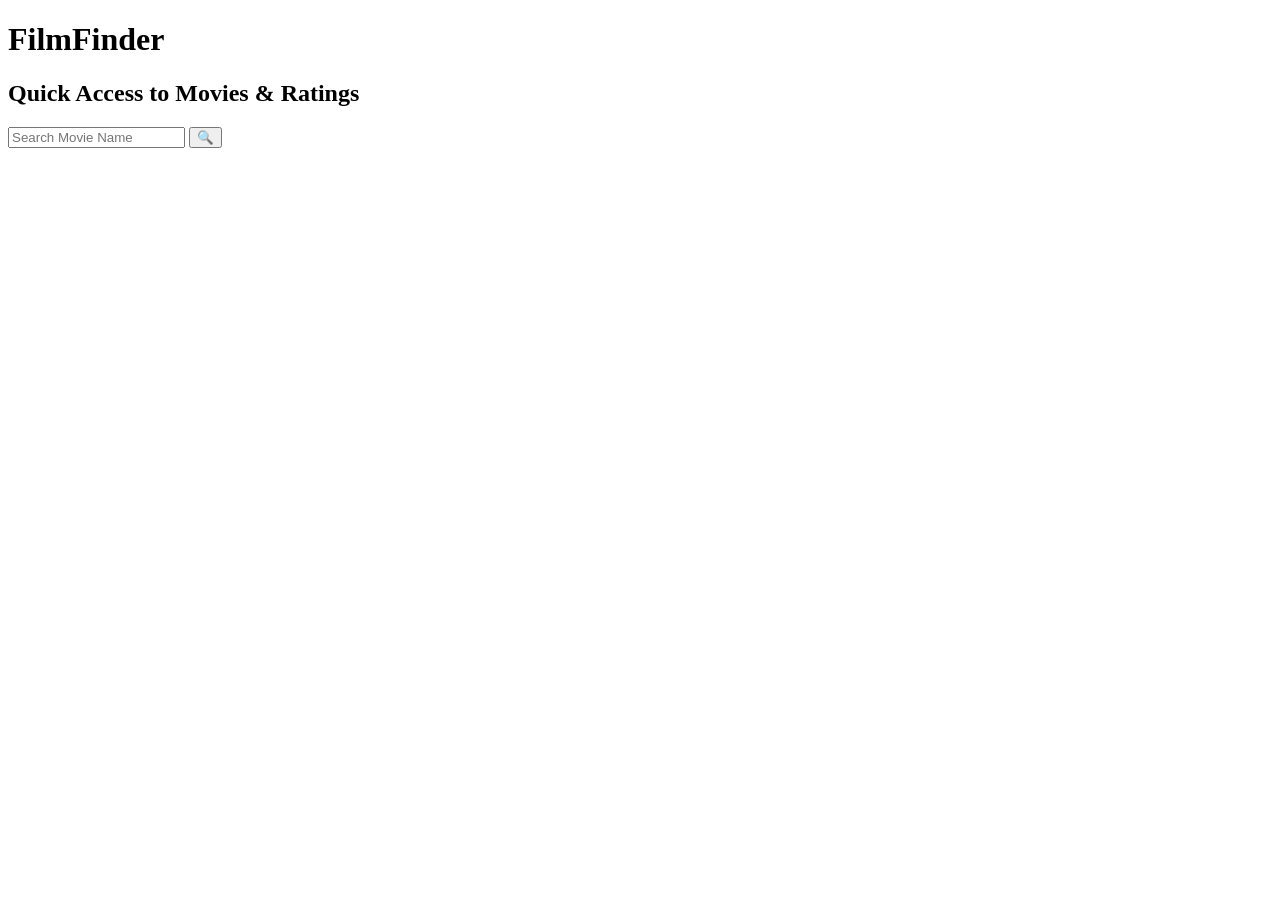
<file: Projects/Movie.html>
<!DOCTYPE html>
<html lang="en">
<head>
    <meta charset="UTF-8">
    <meta name="viewport" content="width=device-width, initial-scale=1.0">
    <title>Movie App</title>
    <link rel="icon" type="image/png" href="m.png">
</head>
<body>
    <div class="container">
        <h1>FilmFinder</h1>
        <h2>Quick Access to Movies & Ratings</h2>
        <input type="text" id="search" placeholder="Search Movie Name">
        <button id="search-button"> &#128269; </button>
        <div id="results"></div>
    </div>

    <script>

        const searchBtn = document.getElementById("search-button");
        const Results = document.getElementById("results");

        searchBtn.addEventListener("click", async () => {

            const val = document.getElementById("search").value;

            const api = "db7752cf";

            const url = `https://www.omdbapi.com/?apikey=${api}&s=${val}`;

            const res = await fetch(url);  // will send a GET request to the API url you built, fetch(url) returns a promise, so the await will wait until the response is ready 
            const data = await res.json(); // takes the raw response and extracts the json data from it, JSON ALSO returns a promise, so await will be used obviously, and now the data holds the actual data as a usable JS object

            Results.innerHTML = "";

            if(data.Response === "True"){
                data.Search.forEach(async movie => {
                    const detailRes = await fetch(`https://www.omdbapi.com/?apikey=${api}&i=${movie.imdbID}`);
                    const details = await detailRes.json();

                    const frame = document.createElement("div");
                    frame.className = "frame";
                    frame.innerHTML = `
                    <img src="${details.Poster !== "N/A" ? details.Poster : 'https://via.placeholder.com/200'}" />
                    <h3>${details.Title}</h3>
                    <p><strong>Year:</strong> ${details.Year}</p>
                    <p><strong>Genre:</strong> ${details.Genre}</p>
                    <p><strong>IMDB:</strong> ${details.imdbRating}</p>
                    <p>${details.Plot.slice(0, 100)}...</p>
                    `;

                    Results.appendChild(frame);

                });
            } else {
                Results.innerHTML = "<p> Movie Not Found. Try Again.</p>"
            }

        });

    </script>

</body>
</html>
</file>
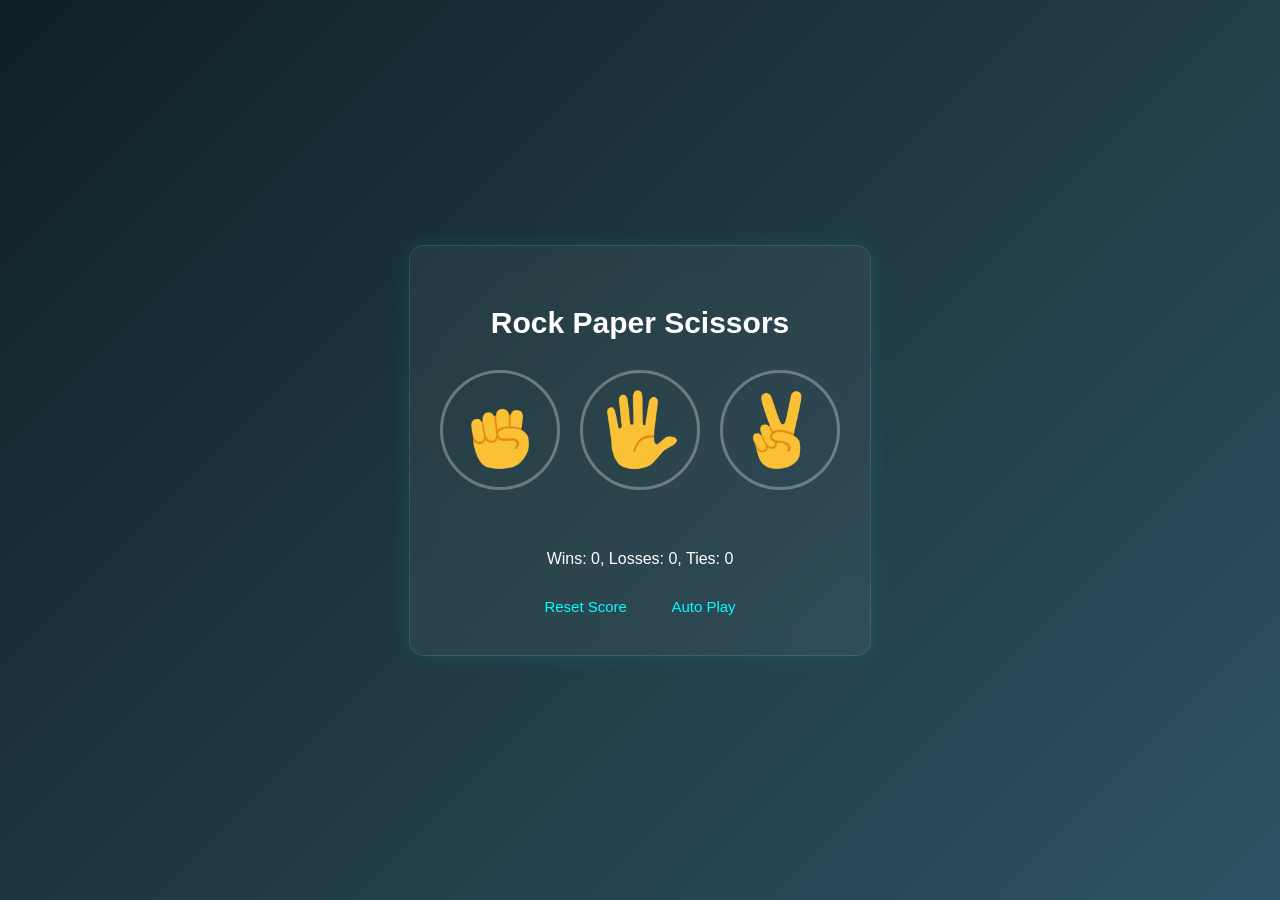
<file: Rock-Paper-Scissor/rock-paper-06.html>
<!DOCTYPE html>
<html lang="en">
<head>
    <meta charset="UTF-8">
    <meta name="viewport" content="width=device-width, initial-scale=1.0">
    <title>rock paper scissor</title>
    <link rel="stylesheet" href="rock.css">
</head>
<body>
    <div class="elements">
     <p class="title"> Rock Paper Scissors</p>
     <div class="button-row">
        <button class="move-button js-rock-button"> 
             <img src="images/rock-emoji.png" class="move-icon"> </button>
     
         <button class="move-button js-paper-button"> 
             <img src="images/paper-emoji.png" class="move-icon"> </button>
     
         <button class="move-button js-scissor-button"> 
             <img src="images/scissor-emoji.png" class="move-icon" > </button>
     </div>

    <p class="js-result result"></p>
    <p class="js-moves"></p>
    <p class="js-score score"></p>

    <button onclick="
      score.Wins = 0;
      score.Loses = 0;
      score.Ties = 0;
      localStorage.setItem('Score',JSON.stringify(score));
      updateScore();
    " class="reset-score-button">Reset Score</button>

    <button class="auto-play-button" onclick="
        autoplay();
    ">Auto Play</button>
    </div>
     <script src="rock.js">
    </script>

</body>
</html>
</file>
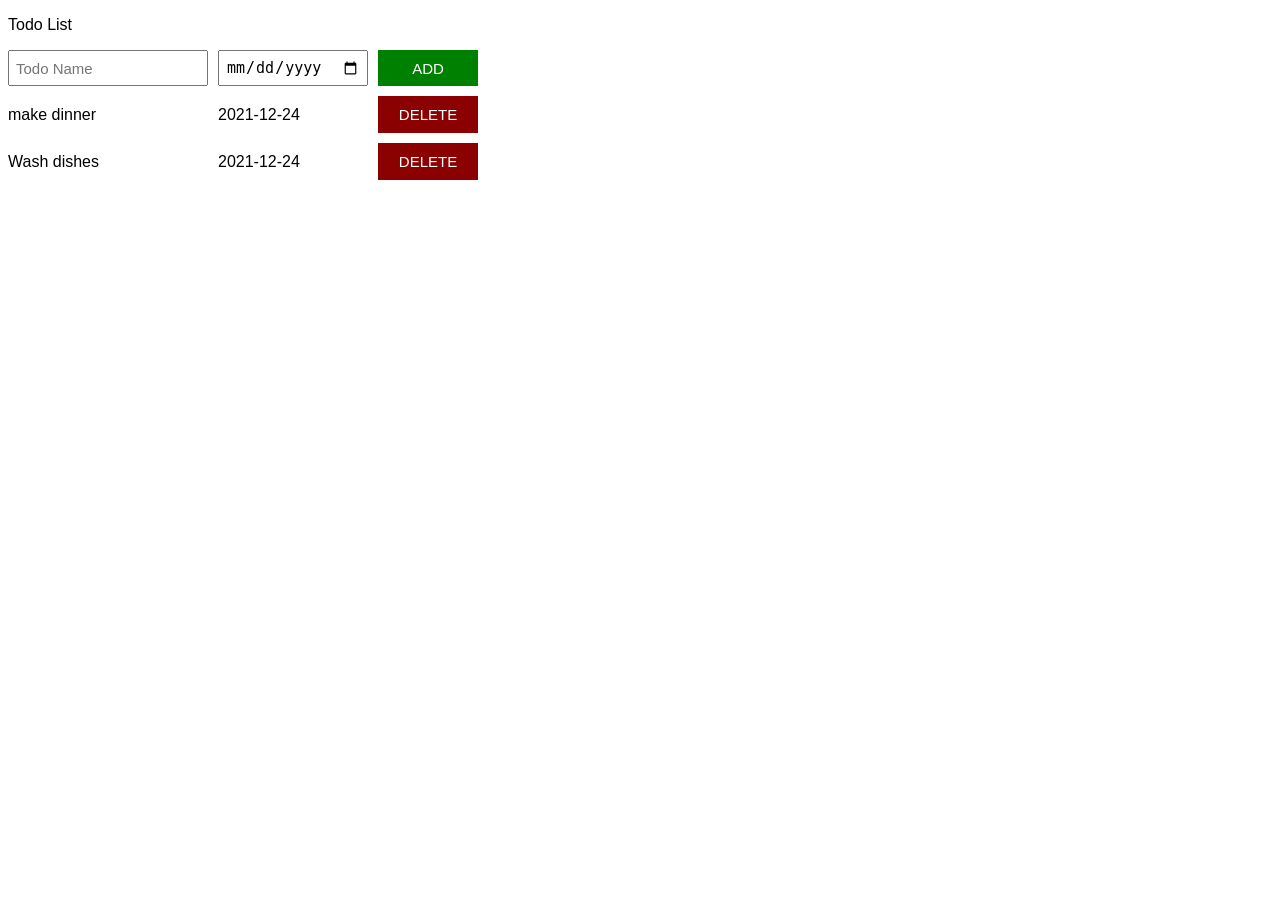
<file: to-do-list/todo-list.html>
<!DOCTYPE html>
<html lang="en">
<head>
    <meta charset="UTF-8">
    <meta name="viewport" content="width=device-width, initial-scale=1.0">
    <title>Todo List</title>
    <link rel="stylesheet" href="todo.css">
</head>
<body>
    <p>Todo List</p>
    <div class="todo-input-grid">
     <input placeholder="Todo Name" class="js-name-input name-input">
        <input type="date" class="js-duedate-input due-date-input">
        <button onclick="
            addtodo();
        " class="add-todo-button">ADD</button>
    </div>
    <div class="js-todo-list todo-grid"></div>
    <script src="todo-list.js"></script>
</body>
</html>
</file>
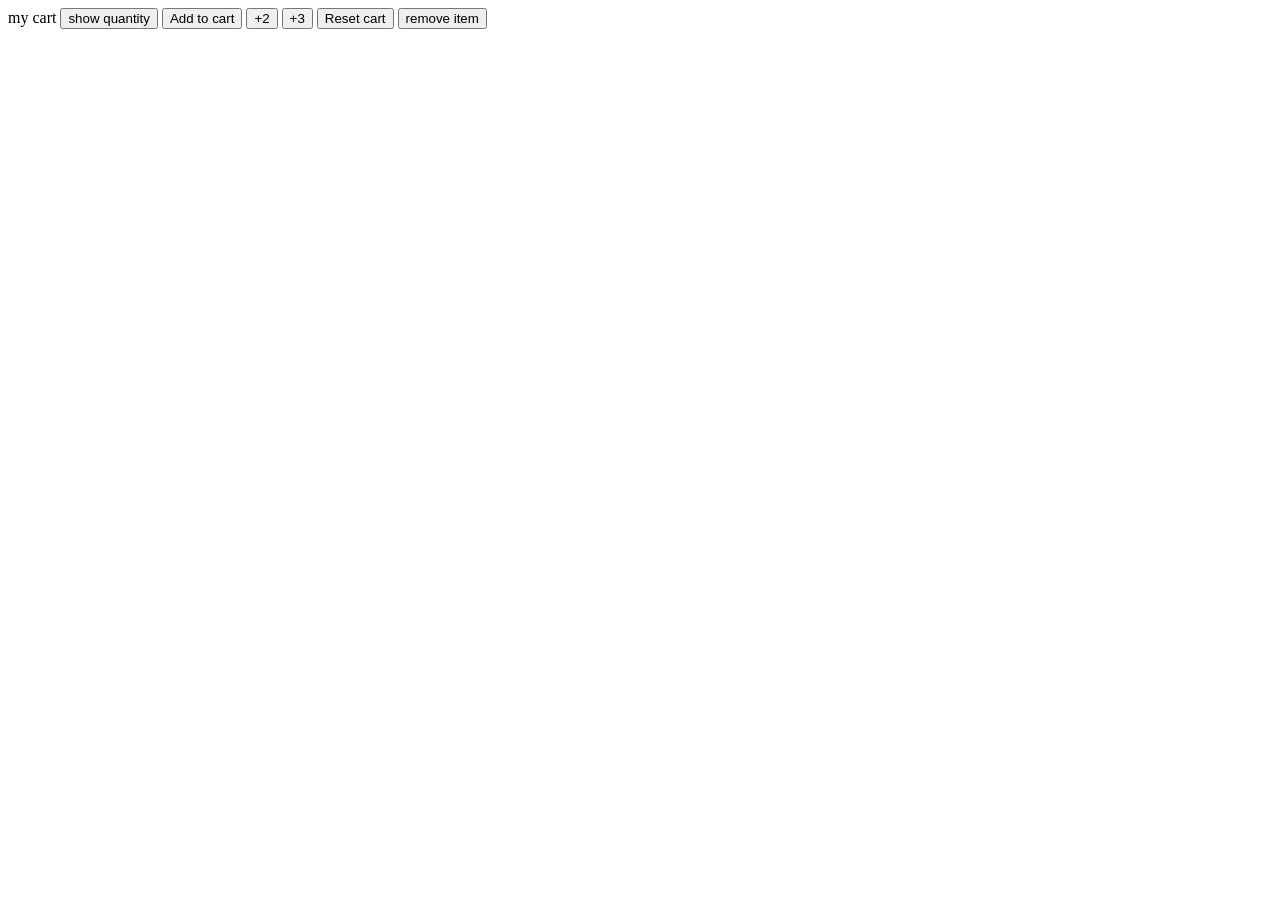
<file: html/smallpro.html/cart.html>
<!DOCTYPE html>
<html>
  <head> my cart
    <title> cart quantity </title>
      <style>
      </style>
  </head>
  <body>
    <button onclick="
      console.log(`cart quatity: ${cartq}`);
      ">show quantity</button>

    <button onclick="
      cartq = cartq + 1;
      console.log(`cart quatity now: ${cartq}`);
    ">Add to cart</button>

    <button onclick="
      cartq = cartq + 2;
      console.log(`your cart +2: ${cartq}`);
    ">+2</button>

    <button onclick="
    cartq = cartq + 3;
    console.log(`your cart +3: ${cartq}`);
  ">+3</button>

    <button onclick="
     cartq = 0;
     console.log(`cart reset: ${cartq}`);
    ">Reset cart</button>

    <button onclick="
      cartq = cartq - 1
      console.log(`1 item removed`);  ">
      remove item
    </button>

    <script>
      let cartq = 0;

    </script>
  </body>
</html>
</file>
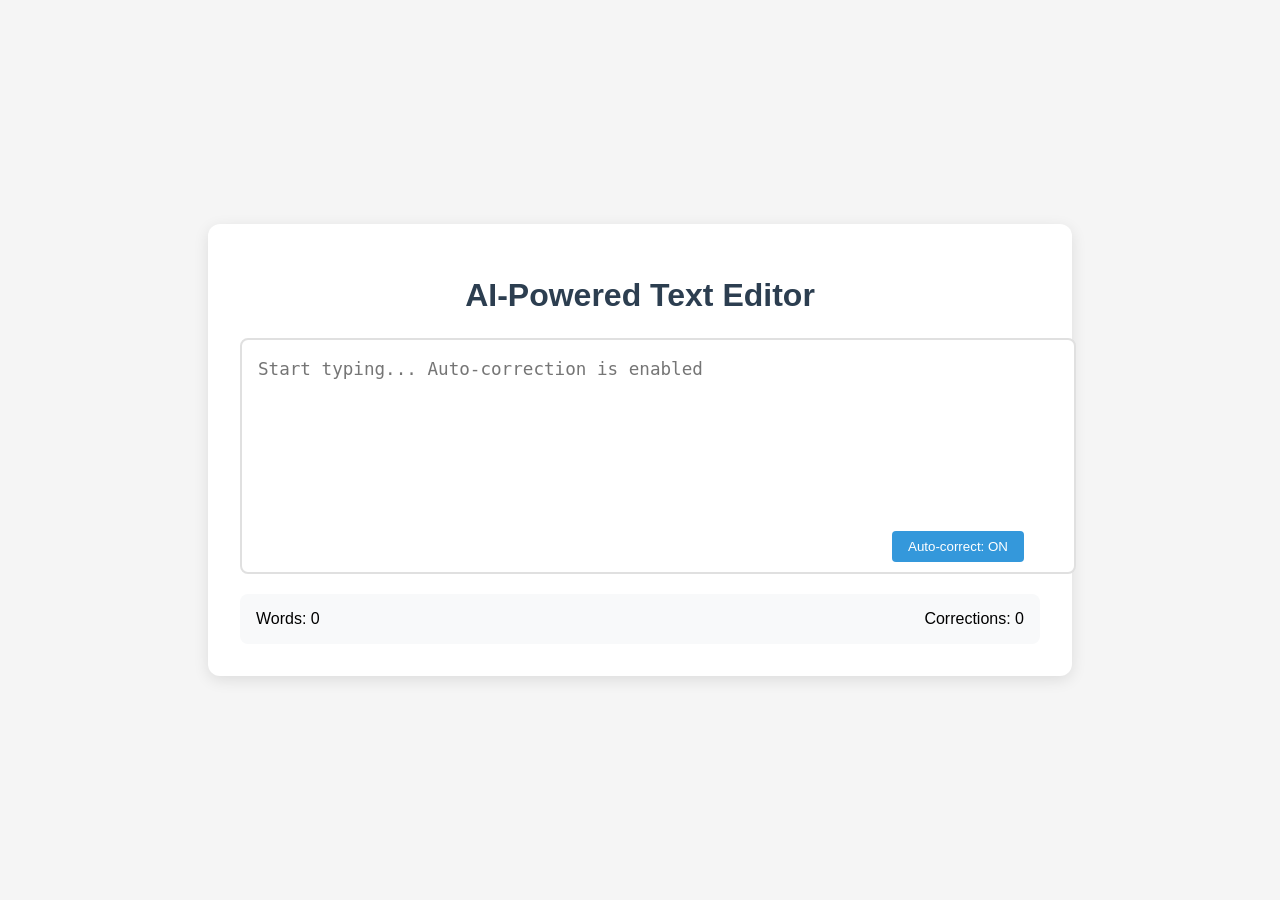
<file: html/smallpro.html/textauto.html>
<!DOCTYPE html>
<html>
<head>
    <style>
        body {
            font-family: 'Arial', sans-serif;
            display: flex;
            justify-content: center;
            align-items: center;
            min-height: 100vh;
            margin: 0;
            background-color: #f5f5f5;
        }

        .container {
            width: 90%;
            max-width: 800px;
            background: white;
            padding: 2rem;
            border-radius: 12px;
            box-shadow: 0 4px 15px rgba(0, 0, 0, 0.1);
        }

        h1 {
            color: #2c3e50;
            margin-bottom: 1.5rem;
            text-align: center;
        }

        .input-group {
            position: relative;
            margin-bottom: 1rem;
        }

        textarea {
            width: 100%;
            height: 200px;
            padding: 1rem;
            font-size: 1.1rem;
            border: 2px solid #e0e0e0;
            border-radius: 8px;
            resize: none;
            transition: all 0.3s ease;
            line-height: 1.5;
        }

        textarea:focus {
            outline: none;
            border-color: #3498db;
            box-shadow: 0 0 0 3px rgba(52, 152, 219, 0.1);
        }

        .suggestions {
            position: absolute;
            top: 100%;
            left: 0;
            right: 0;
            background: white;
            border: 1px solid #e0e0e0;
            border-radius: 8px;
            max-height: 150px;
            overflow-y: auto;
            display: none;
            z-index: 1000;
            box-shadow: 0 4px 6px rgba(0, 0, 0, 0.1);
        }

        .suggestion-item {
            padding: 0.75rem 1rem;
            cursor: pointer;
            transition: all 0.2s ease;
            display: flex;
            justify-content: space-between;
            align-items: center;
        }

        .suggestion-item:hover {
            background-color: #f8f9fa;
        }

        .confidence {
            font-size: 0.8rem;
            color: #666;
            background: #e9ecef;
            padding: 2px 6px;
            border-radius: 4px;
        }

        .stats {
            margin-top: 1rem;
            padding: 1rem;
            background: #f8f9fa;
            border-radius: 8px;
            display: flex;
            justify-content: space-between;
        }

        .correction-status {
            position: absolute;
            right: 1rem;
            top: 1rem;
            font-size: 0.9rem;
            color: #666;
        }

        .auto-correct-toggle {
            position: absolute;
            right: 1rem;
            bottom: 1rem;
            padding: 0.5rem 1rem;
            background: #3498db;
            color: white;
            border: none;
            border-radius: 4px;
            cursor: pointer;
            transition: background 0.2s ease;
        }

        .auto-correct-toggle:hover {
            background: #2980b9;
        }
    </style>
</head>
<body>
    <div class="container">
        <h1>AI-Powered Text Editor</h1>
        <div class="input-group">
            <textarea id="editor" placeholder="Start typing... Auto-correction is enabled"></textarea>
            <div id="suggestions" class="suggestions"></div>
            <div id="correction-status" class="correction-status"></div>
            <button id="auto-correct-toggle" class="auto-correct-toggle">Auto-correct: ON</button>
        </div>
        <div class="stats">
            <span>Words: <span id="wordCount">0</span></span>
            <span>Corrections: <span id="correctionCount">0</span></span>
        </div>
    </div>

    <script>
        // Enhanced dictionary with more words and common mistakes
        const dictionary = {
            // Common misspellings
            'teh': 'the',
            'recieve': 'receive',
            'occurence': 'occurrence',
            'seperate': 'separate',
            'definately': 'definitely',
            'accomodate': 'accommodate',
            'begining': 'beginning',
            'belive': 'believe',
            'freind': 'friend',
            'independant': 'independent',
            'knowlege': 'knowledge',
            'neccessary': 'necessary',
            'occasionaly': 'occasionally',
            'persistant': 'persistent',
            'publically': 'publicly',
            'questionaire': 'questionnaire',
            'relevent': 'relevant',
            'succesful': 'successful',
            'tommorrow': 'tomorrow',
            'untill': 'until',
            // Technical terms
            'javascipt': 'javascript',
            'pytohn': 'python',
            'databse': 'database',
            'frmework': 'framework',
            // Common typos
            'cant': "can't",
            'dont': "don't",
            'wouldnt': "wouldn't",
            'shouldnt': "shouldn't",
            'couldnt': "couldn't",
            'im': "I'm",
            'ive': "I've",
            'id': "I'd",
            'youre': "you're",
            'theyre': "they're",
            'wasnt': "wasn't",
            'didnt': "didn't",
            'isnt': "isn't",
            'arent': "aren't",
            'hasnt': "hasn't",
            'havent': "haven't",
            'werent': "weren't",
            'wont': "won't",
            // Common word confusion
            'their': 'there',
            'there': 'their',
            'theyre': "they're",
            'your': "you're",
            'youre': "your",
            'its': "it's",
            'whose': "who's",
            'whos': "whose",
            'affect': "effect",
            'effect': "affect",
            // Add many more word pairs here...
        };

        // Enhanced Levenshtein distance function with weight factors
        function enhancedLevenshteinDistance(a, b) {
            if (a.length === 0) return b.length;
            if (b.length === 0) return a.length;

            const matrix = [];

            for (let i = 0; i <= b.length; i++) {
                matrix[i] = [i];
            }

            for (let j = 0; j <= a.length; j++) {
                matrix[0][j] = j;
            }

            for (let i = 1; i <= b.length; i++) {
                for (let j = 1; j <= a.length; j++) {
                    const weight = a.charAt(j - 1).toLowerCase() === b.charAt(i - 1).toLowerCase() ? 0 : 1;
                    matrix[i][j] = Math.min(
                        matrix[i - 1][j - 1] + weight, // substitution
                        matrix[i][j - 1] + 1,          // insertion
                        matrix[i - 1][j] + 1           // deletion
                    );
                }
            }

            return matrix[b.length][a.length];
        }

        // Function to find similar words with confidence scores
        function findSimilarWords(word) {
            const suggestions = [];
            const maxDistance = Math.min(3, Math.floor(word.length / 2));

            for (const [dictWord, correctWord] of Object.entries(dictionary)) {
                const distance = enhancedLevenshteinDistance(word.toLowerCase(), dictWord.toLowerCase());
                const confidence = 1 - (distance / Math.max(word.length, dictWord.length));
                
                if (distance <= maxDistance || confidence > 0.7) {
                    suggestions.push({
                        word: correctWord,
                        confidence: Math.round(confidence * 100)
                    });
                }
            }

            return suggestions.sort((a, b) => b.confidence - a.confidence);
        }

        // Initialize elements
        const editor = document.getElementById('editor');
        const suggestions = document.getElementById('suggestions');
        const wordCount = document.getElementById('wordCount');
        const correctionCount = document.getElementById('correctionCount');
        const correctionStatus = document.getElementById('correction-status');
        const autoCorrectToggle = document.getElementById('auto-correct-toggle');

        let corrections = 0;
        let isAutoCorrectEnabled = true;

        // Update word count
        function updateWordCount() {
            const text = editor.value.trim();
            const count = text ? text.split(/\s+/).length : 0;
            wordCount.textContent = count;
        }

        // Function to update correction status
        function updateCorrectionStatus(message) {
            correctionStatus.textContent = message;
            setTimeout(() => {
                correctionStatus.textContent = '';
            }, 2000);
        }

        // Handle input events
        editor.addEventListener('input', (e) => {
            updateWordCount();

            const text = e.target.value;
            const words = text.split(/\s+/);
            const lastWord = words[words.length - 1];

            if (lastWord) {
                const similarWords = findSimilarWords(lastWord);
                
                if (similarWords.length > 0) {
                    if (isAutoCorrectEnabled && similarWords[0].confidence > 90) {
                        // Auto-correct the word
                        words[words.length - 1] = similarWords[0].word;
                        editor.value = words.join(' ');
                        corrections++;
                        correctionCount.textContent = corrections;
                        updateCorrectionStatus(`Corrected: ${lastWord} → ${similarWords[0].word}`);
                    } else {
                        // Show suggestions
                        suggestions.innerHTML = '';
                        similarWords.forEach(({ word, confidence }) => {
                            const div = document.createElement('div');
                            div.className = 'suggestion-item';
                            div.innerHTML = `
                                <span>${word}</span>
                                <span class="confidence">${confidence}%</span>
                            `;
                            div.addEventListener('click', () => {
                                words[words.length - 1] = word;
                                editor.value = words.join(' ');
                                suggestions.style.display = 'none';
                                corrections++;
                                correctionCount.textContent = corrections;
                                updateCorrectionStatus(`Corrected: ${lastWord} → ${word}`);
                            });
                            suggestions.appendChild(div);
                        });
                        suggestions.style.display = 'block';
                    }
                } else {
                    suggestions.style.display = 'none';
                }
            } else {
                suggestions.style.display = 'none';
            }
        });

        // Toggle auto-correct
        autoCorrectToggle.addEventListener('click', () => {
            isAutoCorrectEnabled = !isAutoCorrectEnabled;
            autoCorrectToggle.textContent = `Auto-correct: ${isAutoCorrectEnabled ? 'ON' : 'OFF'}`;
            autoCorrectToggle.style.background = isAutoCorrectEnabled ? '#3498db' : '#95a5a6';
            updateCorrectionStatus(`Auto-correct ${isAutoCorrectEnabled ? 'enabled' : 'disabled'}`);
        });

        // Close suggestions when clicking outside
        document.addEventListener('click', (e) => {
            if (!suggestions.contains(e.target) && e.target !== editor) {
                suggestions.style.display = 'none';
            }
        });
    </script>
</body>
</html>
</file>
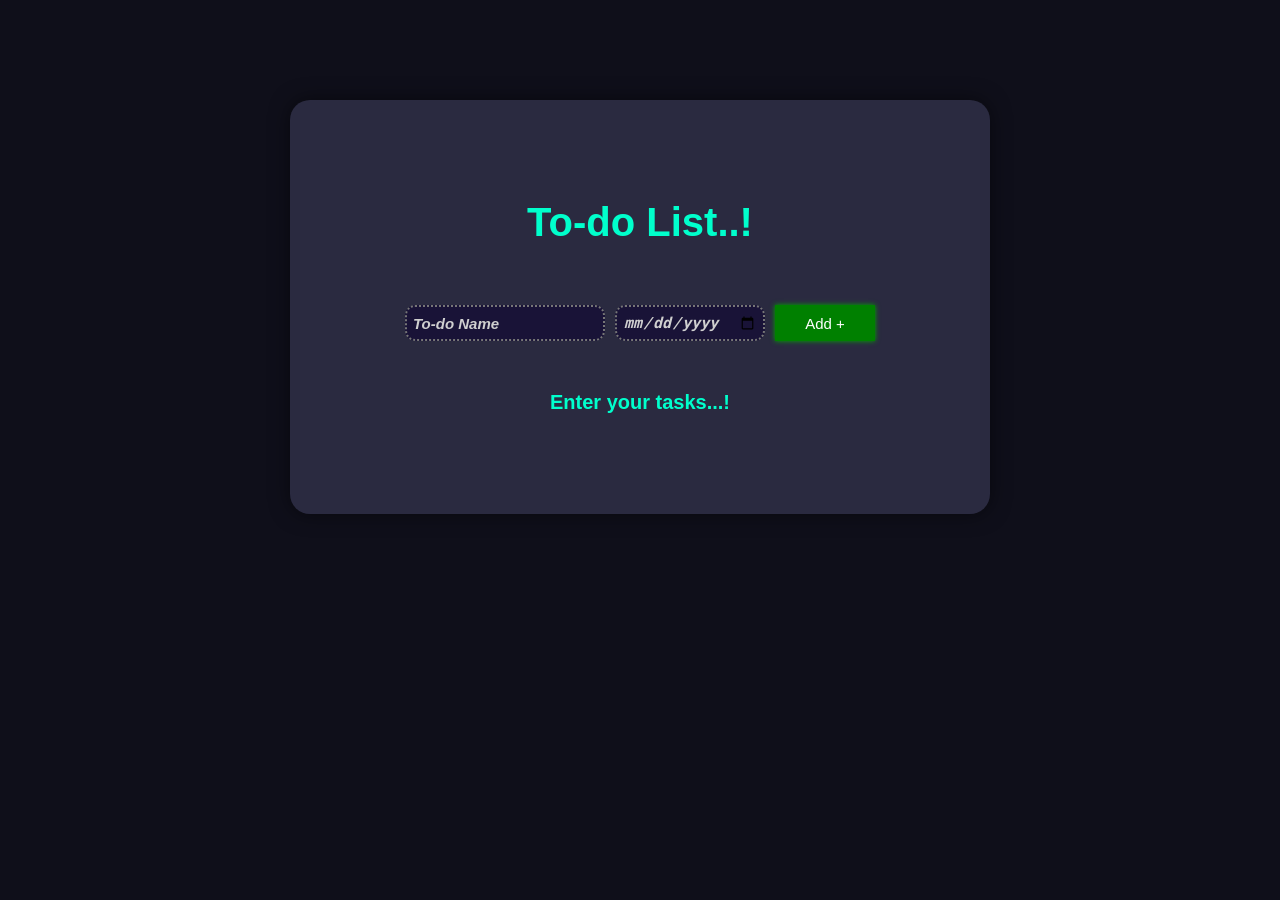
<file: to-do-list/foreach-function-method/todo-foreach.html>
<!DOCTYPE html>
<html lang="en">
<head>
    <meta charset="UTF-8">
    <meta name="viewport" content="width=device-width, initial-scale=1.0">
    <title>Todo List</title>
    <link rel="stylesheet" href="foreach.css">
</head>
<body>
    <div class="elements">
        <p class="to-do">To-do List..!</p>
        <div class="todo-input-grid">
        <input placeholder="To-do Name" class="js-name-input name-input">
            <input type="date" class="js-duedate-input due-date-input">
            <button class="add-todo-button js-add-todo-button">Add &#43;</button>
        </div>
        <p class="enter-tasks">Enter Your Tasks...!</p>
        <div class="js-todo-list todo-grid"></div>
        <script src="foreach.js"></script>
    </div>
</body>
</html>
</file>
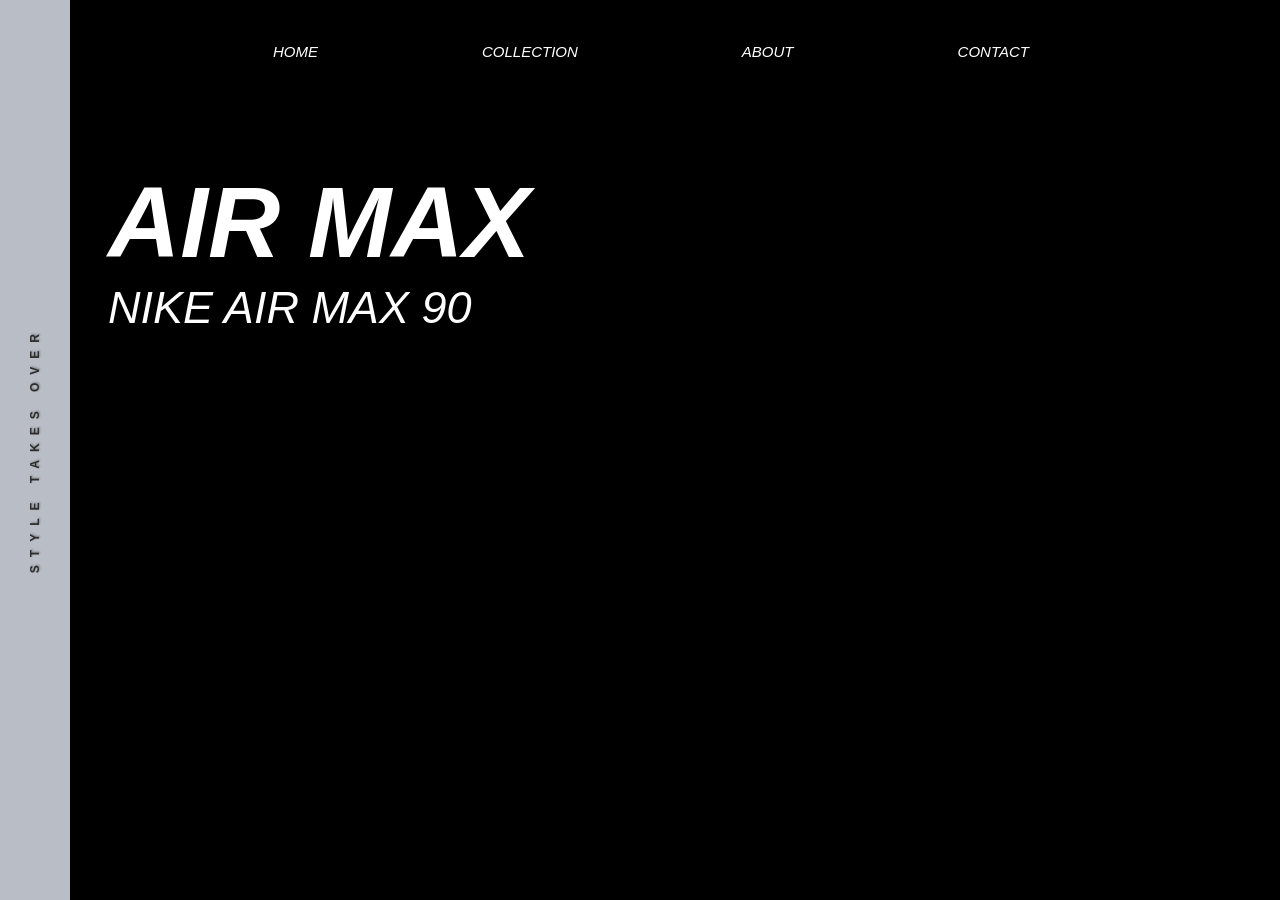
<file: html/smallpro.html/AirMax/website.html>
<!DOCTYPE html>
<html lang="en">
<head>
    <meta charset="UTF-8">
    <meta name="viewport" content="width=device-width, initial-scale=1.0">
    <title>Air Max Page</title>
    <style>
        body {
            background-color: black;
        }
        button {
            font-style: italic;
            border: 1px;
            border-color: black;
            background-color: black;
            color: white;
            margin-top: 30px;
            cursor: pointer;
            border-radius: 6px;
            padding: 5px;
            transition: background-color 0.15s,
            color 0.15s;
            font-weight: 500;
            font-size: 15px;
        }
        .home {
            margin-left: 260px;
            margin-right: 150px;
        }
        .home:hover{
            background-color: #b9bdc6;
            color: black;
        }
        .collection{
            margin-right: 150px;
        }
        .collection:hover {
            background-color: #b9bdc6;
            color: black;
        }
        .about {
            margin-right: 150px;
        }
        .about:hover{
            background-color: #b9bdc6;
            color: black;
        }
        .contact:hover {
            background-color: #b9bdc6;
            color: black;
        }
        .left-bar {
            position: fixed; 
            left: 0;
            top: 0;
            height: 100vh;
            width: 70px;
            background-color: #b9bdc6; 
            display: flex;
            justify-content: center;
            align-items: center;
        }

        .left-bar span {
            writing-mode: vertical-rl; 
            transform: rotate(180deg); 
            font-family: sans-serif;
            font-weight: bold;
            letter-spacing: 8px;
            font-size: 12px;
            color: #2c2c2c;
            text-shadow: 1px 1px 2px rgb(0, 0, 0, 0.3);
        }
        .nikemax {
            margin-left: 100px;
            margin-top: 100px;
            color: white;
        }
        .nikemax h1 {
            font-size: 100px;
            font-family: Arial;
            font-weight: 900;
            font-style: italic;
            margin-bottom: 0% 0;
        }
        .nikemax p {
            font-size: 45px;
            font-family: Arial;
            font-weight: 500;
            font-style: italic;
            margin-top: -65px;
        }
        .bottom-gradient {
            background: #000000;
        background: linear-gradient(90deg,rgba(0, 0, 0, 1) 0%, rgba(120, 120, 120, 1) 50%, rgba(158, 158, 158, 1) 100%);
        }

    </style>
</head>
<body>
    <button class="home">HOME</button>
    <button class="collection">COLLECTION</button>
    <button class="about">ABOUT</button>
    <button class="contact">CONTACT</button>

    <div class="left-bar">
        <span>STYLE TAKES OVER</span> 
    </div>

    <div class="bottom-gradient"></div>

    <div class="nikemax">
        <h1>
            AIR MAX
        </h1>
        <p>NIKE AIR MAX 90</p>
    </div>
    
</body>
</html>
</file>
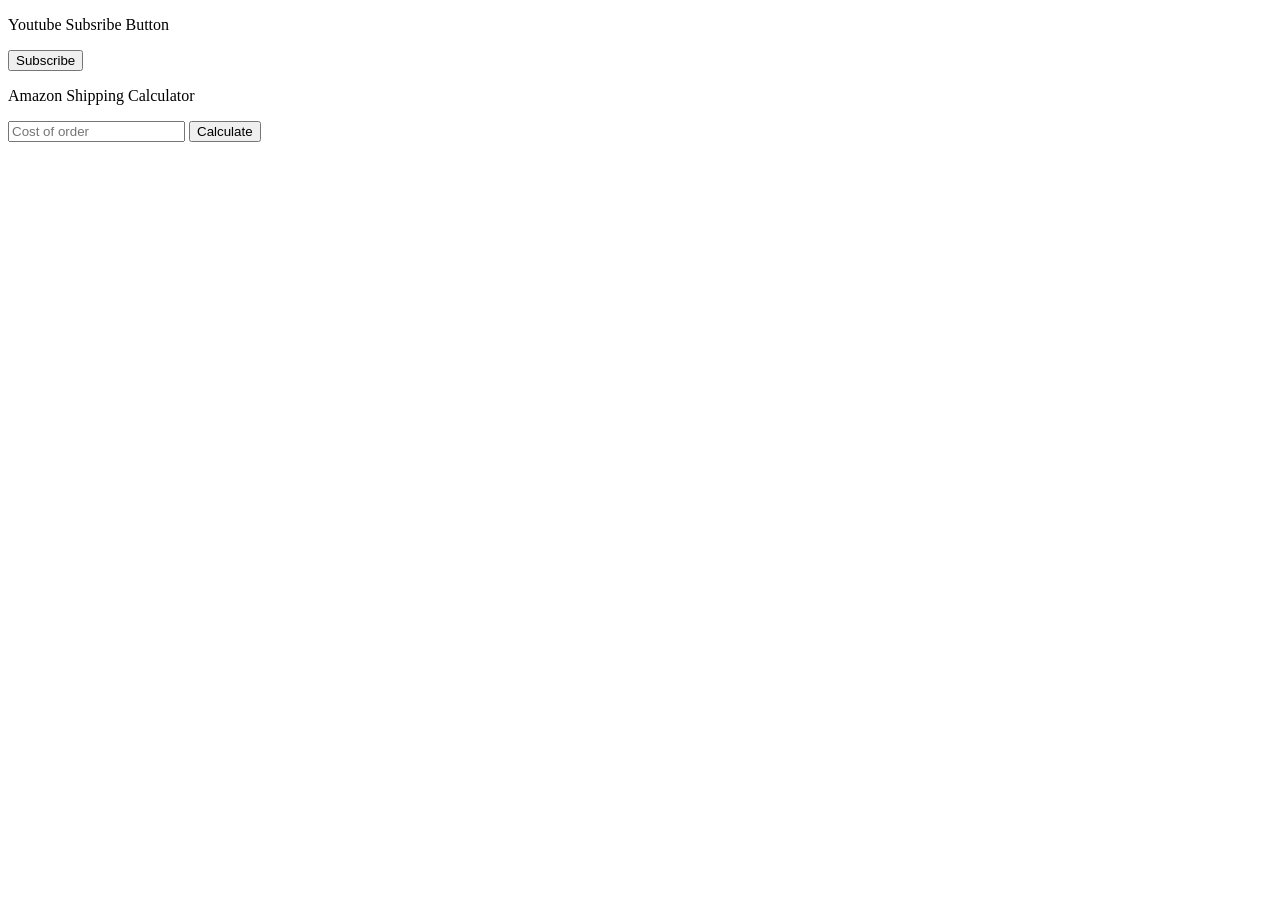
<file: html/smallpro.html/DOM/dom,project.html>
<!DOCTYPE html>
<html lang="en">
<head>
    <meta charset="UTF-8">
    <meta name="viewport" content="width=device-width, initial-scale=1.0">
    <title>DOM Projects</title>
</head>
<body>
    <p>Youtube Subsribe Button</p>
    <button onclick="
    Subscribe();
    " class="js-sub-button">Subscribe</button>

    <p>Amazon Shipping Calculator</p>
    <input placeholder="Cost of order" class="js-cost-input"
    onkeydown="handlecostkeydown(event);"> 
    <button onclick="
    Calculatetotal();
    ">Calculate</button>

    <p class="js-total-cost"></p>
    
    <script>

        String(25)
        console.log('25'-5);
        console.log('25'+5);

        window.document
        window.console.log('window');

        function handlecostkeydown(event) {
            console.log(event.key);
    if (event.key === 'Enter') {
        Calculatetotal();
    } 
        }

        function Calculatetotal(){
        const   inputelement = document.querySelector('.js-cost-input');
         let cost = Number(inputelement.value);

         if (cost < 40){
            cost = cost + 10;
         }

         document.querySelector('.js-total-cost').innerHTML = `$${cost}`;
        }

        function Subscribe(){
            const buttonElement = document.querySelector('.js-sub-button');

      if(buttonElement.innerHTML === 'Subscribe'){
          buttonElement.innerHTML = 'Subscribed';
      } else {
        buttonElement.innerHTML = 'Subscribe';
      }
        }
        
    </script>
</body>
</html>
</file>
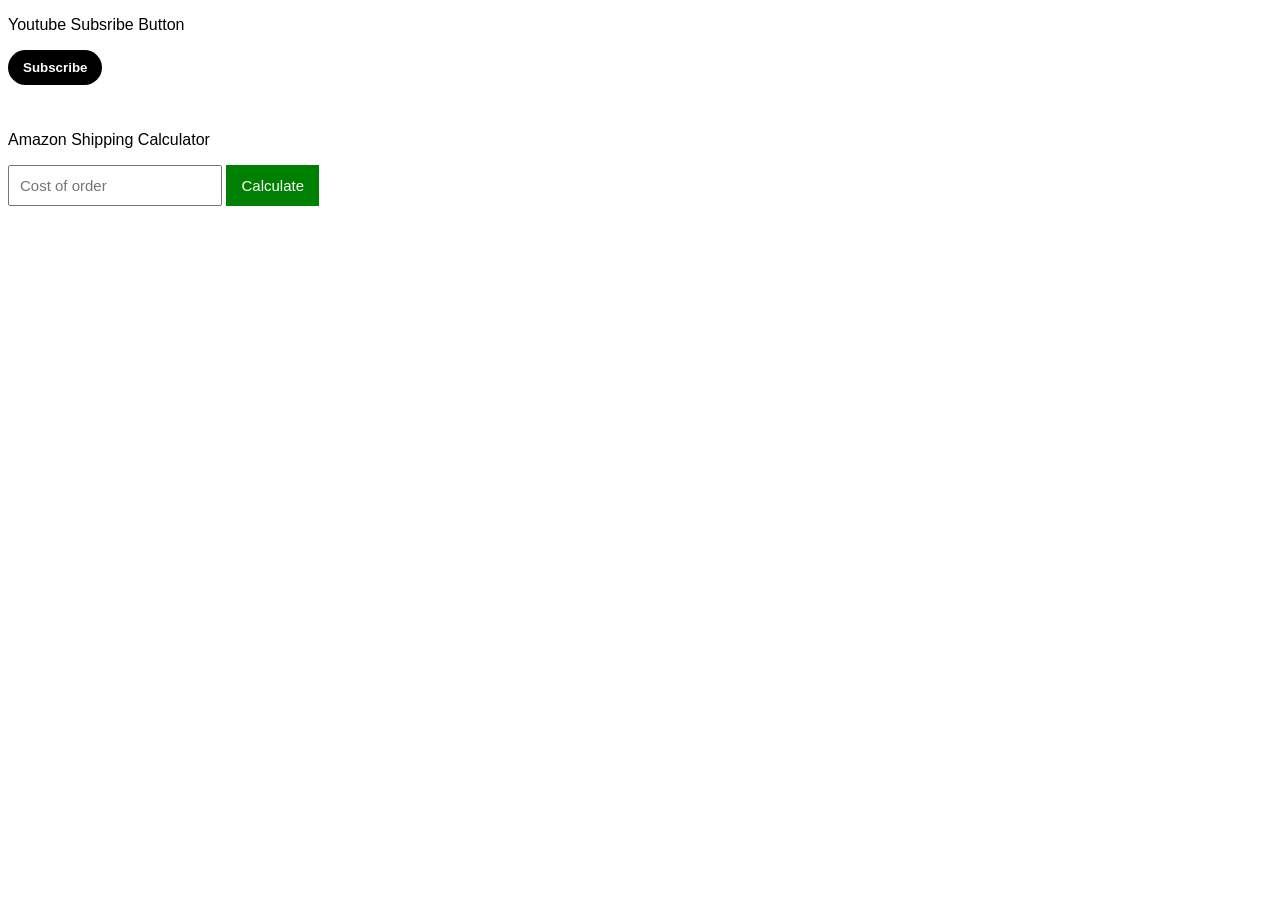
<file: html/smallpro.html/DOM/dom-project02.html>
<!DOCTYPE html>
<html lang="en">
<head>
    <meta charset="UTF-8">
    <meta name="viewport" content="width=device-width, initial-scale=1.0">
    <title>DOM Projects</title>
    <style>
        body {
            font-family: arial;
        }

        .sub-button {
            border: none;
            background-color: black;
            color: white;
            padding-top: 10px;
            padding-bottom: 10px;
            padding-left: 15px;
            padding-right: 15px;
            font-weight: bold;
            border-radius: 50px;
            cursor: pointer;
            margin-bottom: 30px;
        }

        .is-subscribed {
            background-color: rgb(240, 240, 240);
            color: black;
        }
        .cost-input {
            font-size: 15px;
            padding: 10px;
        }
        .cal-button {
            background-color: green;
            color: white;
            padding: 12px 15px;
            border: none;
            font-size: 15px;
            cursor: pointer;
        }
    </style>
</head>
<body>
    <p>Youtube Subsribe Button</p>
    <button onclick="
    Subscribe();
    " class="js-sub-button sub-button">Subscribe</button>

    <p>Amazon Shipping Calculator</p>
    <input placeholder="Cost of order" class="js-cost-input cost-input" 
    onkeydown="handlecostkeydown(event);"> 
    <button onclick="
    Calculatetotal();
    " class="cal-button">Calculate</button>

    <p class="js-total-cost"></p>
    
    <script>

        String(25)
        console.log('25'-5);
        console.log('25'+5);

        window.document
        window.console.log('window');

        function handlecostkeydown(event) {
            console.log(event.key);
    if (event.key === 'Enter') {
        Calculatetotal();
    } 
        }

        function Calculatetotal(){
        const   inputelement = document.querySelector('.js-cost-input');
         let cost = Number(inputelement.value);

         if (cost < 40){
            cost = cost + 10;
         }

         document.querySelector('.js-total-cost').innerHTML = `$${cost}`;
        }

        function Subscribe(){
            const buttonElement = document.querySelector('.js-sub-button');

      if(buttonElement.innerHTML === 'Subscribe'){
          buttonElement.innerHTML = 'Subscribed';
          buttonElement.classList.add('is-subscribed');
      } else {
        buttonElement.innerHTML = 'Subscribe';
        buttonElement.classList.remove('is-subscribed');
      }
        }
        
    </script>
</body>
</html>
</file>
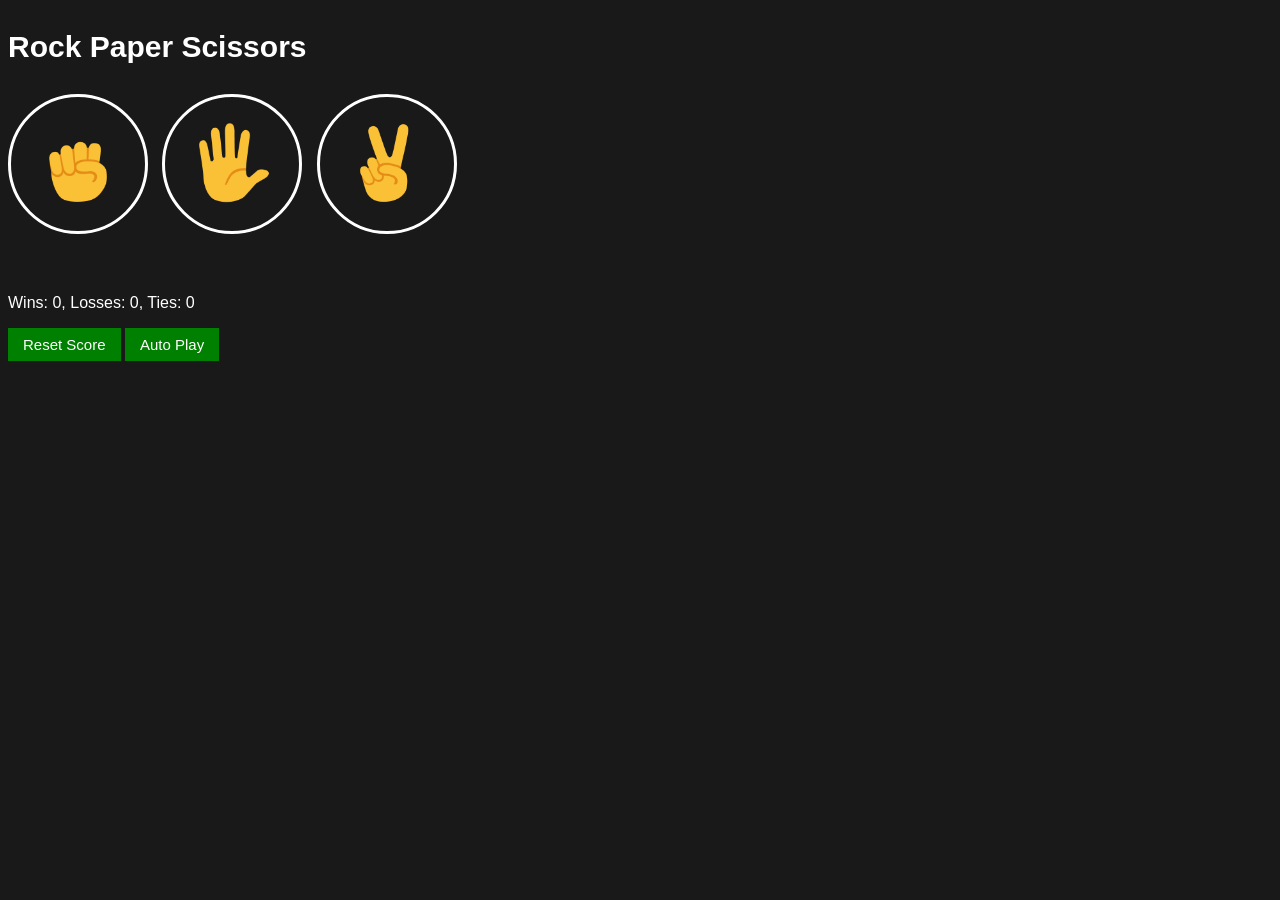
<file: html/smallpro.html/rock-paper-scissor/rock-paper-06.html>
<!DOCTYPE html>
<html lang="en">
<head>
    <meta charset="UTF-8">
    <meta name="viewport" content="width=device-width, initial-scale=1.0">
    <title>rock paper scissor</title>
    <style>
        body {
            background-color: rgb(25, 25, 25);
            color: white;
            font-family: Arial;
        }
        .title {
            font-size: 30px;
            font-weight: bold;
        }
        .move-icon {
            height: 80px;
        }
        .move-button {
            background-color: transparent;
            border: 3px solid white;
            width: 140px;
            height: 140px;
            border-radius: 70px;
            margin-right: 10px;
            cursor: pointer;
        }
        .result {
            font-size: 25px;
            font-weight: bold;
            margin-top: 50px;
        }
        .score {
            margin-top: 60px;
        }
        .reset-score-button,
        .auto-play-button {
            background-color: green;
            border: none;
            font-size: 15px;
            padding: 8px 15px;
            cursor: pointer;
            color: white;
        }
    </style>
</head>
<body>
    <p class="title"> Rock Paper Scissors</p>
    <button class="move-button js-rock-button"> <img src="images/rock-emoji.png" class="move-icon"> </button>

    <button class="move-button js-paper-button"> <img src="images/paper-emoji.png" class="move-icon"> </button>

    <button class="move-button js-scissor-button"> <img src="images/scissor-emoji.png" class="move-icon" > </button>

    <p class="js-result result"></p>
    <p class="js-moves"></p>
    <p class="js-score score"></p>

    <button onclick="
      score.Wins = 0;
      score.Loses = 0;
      score.Ties = 0;
      localStorage.setItem('Score',JSON.stringify(score));
      updateScore();
    " class="reset-score-button">Reset Score</button>

    <button class="auto-play-button" onclick="
        autoplay();
    ">Auto Play</button>


    <script>

        // This line retrieves the saved score from the browser's localstorage
        // If there is no saved score, the default value is 0.
        let score = JSON.parse(localStorage.getItem('Score')) || {
            Wins: 0,
            Loses: 0,
            Ties: 0
        };

        updateScore();

let computerMove = '';
        
        // this function randomly selects a move b/w r,p,s
        function function1() {
            const randomNumber = Math.random(); // math.random genrates a random numeber b/w 0 and 1 based on the value of that number 
                                                // computer chooses b/w r/p/s
            
            if (randomNumber >=0 && randomNumber < 1/3) {
                computerMove = 'rock';
            } else if (randomNumber >= 1/3 && randomNumber < 2/3) {
                computerMove = 'paper';
            } else if (randomNumber >= 2/3 && randomNumber < 1 ){
                computerMove = 'scissor';
            } 
            
        }

        // in this, we can press a key on aur keyboard and the 
        // selected value will execute
        document.body.addEventListener('keydown',(event) => {
            if (event.key === 'r'){
                function2('Rock');
            } else if (event.key === 'p'){
                function2('Paper');
            } else if (event.key === 's'){
                function2('scissor');
            }
        });

        // This function is called whenever the player chooses a move
        function function2(playermove) {
            function1();
            let result = '';
        if (playermove === 'scissor'){
            if (computerMove === 'rock') {
                result = 'You lost.';
            } else if (computerMove === 'paper'){
                result = 'You win.';
            } else if (computerMove === 'scissor') {
                result = 'A tie.';
            }
        } else if (playermove === 'Paper') {
            if (computerMove === 'rock') {
                result = 'You win.';
            } else if (computerMove === 'paper'){
                result = 'A tie.';
            } else if (computerMove === 'scissor') {
                result = 'You lost.';
            }
        } else if (playermove === 'Rock'){
            if (computerMove === 'rock') {
            result = 'A tie.';
            } else if (computerMove === 'paper'){
                result = 'You lost.';
            } else if (computerMove === 'scissor') {
                result = 'You win.';
            }
        }

        if (result === 'You win.') {
            score.Wins += 1;
        } else if (result === 'You lost.' ){
            score.Loses += 1;
        } else if (result === 'A tie.'){
            score.Ties += 1;
        }

        // Save updated score to a localstorage 
        localStorage.setItem('Score', JSON.stringify(score));

        updateScore();

        // Shows results and moves on screen 
        document.querySelector('.js-result').innerHTML = result;
        document.querySelector('.js-moves').innerHTML = `You 
        <img src="images/${playermove}-emoji.png" class="move-icon">
        <img src="images/${computerMove}-emoji.png" class="move-icon">
        Computer `
        }

        // To update the score 
        function updateScore(){
            document.querySelector('.js-score').innerHTML = 
       ` Wins: ${score.Wins}, Losses: ${score.Loses}, Ties: ${score.Ties}`;

        }

        let isautoplaying = false;

        let intervalid; 

        function autoplay() {
            if (!isautoplaying) {

             intervalid = setInterval( () => {
                    const moves = ['Rock', 'Paper', 'scissor'];
                    const randomindex = Math.floor(Math.random()*moves.length);
                    const playermove = moves[randomindex];
                    function2(playermove);
                }, 3000);
            isautoplaying = true;
            }   
            else {
                clearInterval(intervalid);
                isautoplaying = false;
            }
        }

        // If you don't wish to use onclick method of html, you can use this also
        document.querySelector('.js-rock-button')
        .addEventListener('click', () => {
            function2('Rock');
        });
        document.querySelector('.js-paper-button')
        .addEventListener('click', () => {
            function2('Paper');
        });
        document.querySelector('.js-scissor-button')
        .addEventListener('click', () => {
            function2('scissor');
        });
    </script>

</body>
</html>
</file>
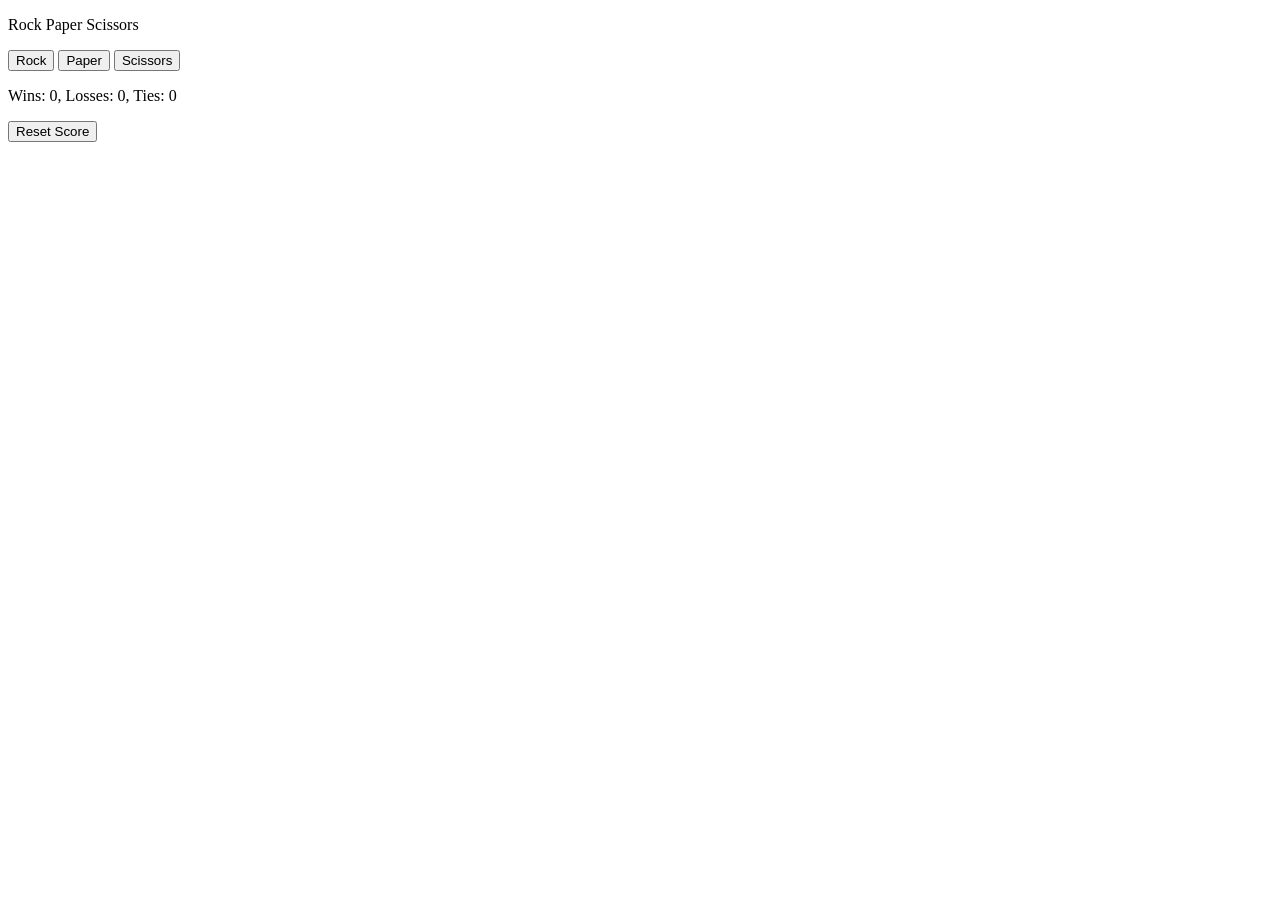
<file: html/smallpro.html/rock-paper-scissor/rock.paper.04.html>
<!DOCTYPE html>
<html lang="en">
<head>
    <meta charset="UTF-8">
    <meta name="viewport" content="width=device-width, initial-scale=1.0">
    <title>rock paper scissor</title>
</head>
<body>
    <p> Rock Paper Scissors</p>
    <button onclick="function2('Rock')"> Rock </button>

    <button onclick="function2('Paper')"> Paper </button>

    <button onclick="function2('Scissors')"> Scissors </button>

    <p class="js-result"></p>
    <p class="js-moves"></p>
    <p class="js-score"></p>

    <button onclick="
      score.Wins = 0;
      score.Loses = 0;
      score.Ties = 0;
      localStorage.setItem('Score',JSON.stringify(score));
      updateScore();
    ">Reset Score</button>


    <script>

        let score = JSON.parse(localStorage.getItem('Score')) || {
            Wins: 0,
            Loses: 0,
            Ties: 0
        };

        updateScore();

let computerMove = '';
        
        function function1() {
            const randomNumber = Math.random();
            
            if (randomNumber >=0 && randomNumber < 1/3) {
                computerMove = 'rock';
            } else if (randomNumber >= 1/3 && randomNumber < 2/3) {
                computerMove = 'paper';
            } else if (randomNumber >= 2/3 && randomNumber < 1 ){
                computerMove = 'scissor';
            } 
            
        }

        
        function function2(playermove) {
            function1();
            let result = '';
        if (playermove === 'Scissors'){
            if (computerMove === 'rock') {
                result = 'You lost.';
            } else if (computerMove === 'paper'){
                result = 'You win.';
            } else if (computerMove === 'scissor') {
                result = 'A tie.';
            }
        } else if (playermove === 'Paper') {
            if (computerMove === 'rock') {
                result = 'You win.';
            } else if (computerMove === 'paper'){
                result = 'A tie.';
            } else if (computerMove === 'scissor') {
                result = 'You lost.';
            }
        } else if (playermove === 'Rock'){
            if (computerMove === 'rock') {
            result = 'A tie.';
            } else if (computerMove === 'paper'){
                result = 'You lost.';
            } else if (computerMove === 'scissor') {
                result = 'You win.';
            }
        }

        if (result === 'You win.') {
            score.Wins += 1;
        } else if (result === 'You lost.' ){
            score.Loses += 1;
        } else if (result === 'A tie.'){
            score.Ties += 1;
        }

        localStorage.setItem('Score', JSON.stringify(score));

        updateScore();

        document.querySelector('.js-result').innerHTML = result;
        document.querySelector('.js-moves').innerHTML = `Your Move: ${playermove} - Computer's Move: ${computerMove} ` ;
        }

        function updateScore(){
            document.querySelector('.js-score').innerHTML = 
       ` Wins: ${score.Wins}, Losses: ${score.Loses}, Ties: ${score.Ties}`;

        }
    </script>

</body>
</html>
</file>
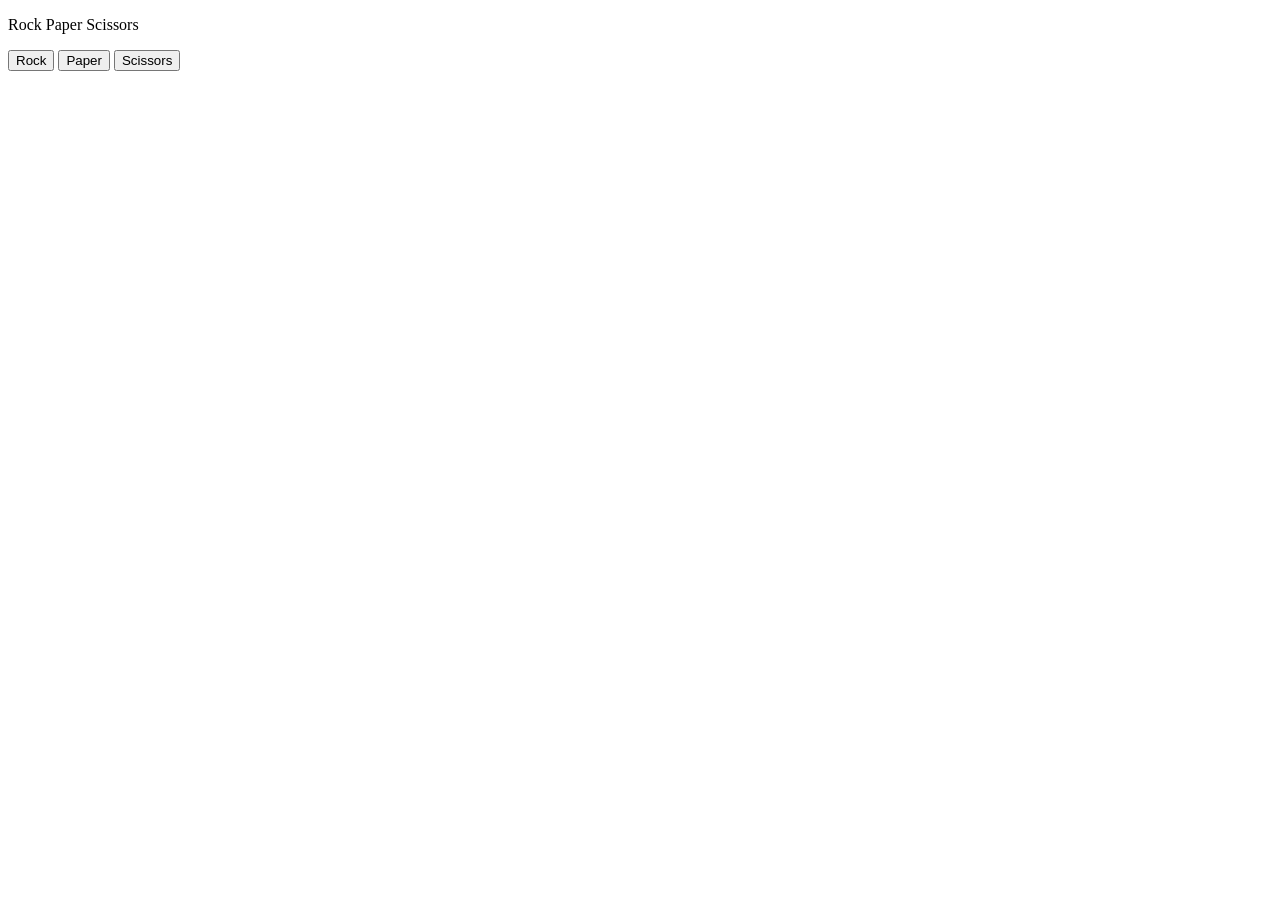
<file: html/smallpro.html/rock-paper-scissor/rock.paper.scis.html>
<!DOCTYPE html>
<html lang="en">
<head>
    <meta charset="UTF-8">
    <meta name="viewport" content="width=device-width, initial-scale=1.0">
    <title>rock paper scissor</title>
</head>
<body>
    <p> Rock Paper Scissors</p>
    <button onclick="
    const randomNumber = Math.random();

    let computerMove = '';

    if (randomNumber >=0 && randomNumber < 1/3) {
         computerMove = 'rock';
    } else if (randomNumber >= 1/3 && randomNumber < 2/3) {
         computerMove = 'paper';
    } else if (randomNumber >= 2/3 && randomNumber < 1 ){
         computerMove = 'scissor';
    } 

     console.log(computerMove);

     let result = '';
     if (computerMove === 'rock') {
         result = 'tie';
     } else if (computerMove === 'paper'){
        result = 'You lost brat!!!';
     } else if (computerMove === 'scissor') {
        result = 'You win....!';
     }
       alert(`You picked Rock. Computer picked ${computerMove}. ${result}`);
 
    "> Rock </button>

    <button onclick="
    const randomNumber = Math.random();

    let computerMove = '';

    if (randomNumber >=0 && randomNumber < 1/3) {
         computerMove = 'rock';
    } else if (randomNumber >= 1/3 && randomNumber < 2/3) {
         computerMove = 'paper';
    } else if (randomNumber >= 2/3 && randomNumber < 1 ){
         computerMove = 'scissor';
    } 

     console.log(computerMove);

     let result = '';
     if (computerMove === 'rock') {
         result = 'You Win...!';
     } else if (computerMove === 'paper'){
        result = 'A tie.';
     } else if (computerMove === 'scissor') {
        result = 'you lost brat...!';
     }
       alert(`You picked Paper. Computer picked ${computerMove}. ${result}`);
    "> Paper </button>

    <button onclick="
    const randomNumber = Math.random();

    let computerMove = '';

    if (randomNumber >=0 && randomNumber < 1/3) {
         computerMove = 'rock';
    } else if (randomNumber >= 1/3 && randomNumber < 2/3) {
         computerMove = 'paper';
    } else if (randomNumber >= 2/3 && randomNumber < 1 ){
         computerMove = 'scissor';
    } 

     console.log(computerMove);

     let result = '';
     if (computerMove === 'rock') {
         result = 'You lost brat...!';
     } else if (computerMove === 'paper'){
        result = 'You win....!';
     } else if (computerMove === 'scissor') {
        result = 'A tie.';
     }
       alert(`You picked scissor. Computer picked ${computerMove}. ${result}`);
    "> Scissors </button>

</body>
</html>
</file>
<file: Rock-Paper-Scissor/rock.css>
body {
            background: linear-gradient(135deg, #0f2027, #203a43, #2c5364);
            color: white;
            font-family: Arial;
            height: 100vh;
            display: flex;
            justify-content: center;
            align-items: center;
            margin: 0;
        }

        .title {
            font-size: 30px;
            font-weight: bold;
        }
        .move-icon {
            height: 80px;
        }
        .move-button {
            background-color: transparent;
            border: 3px solid rgba(255, 255, 255, 0.3);
            width: 120px;
            height: 120px;
            border-radius: 60px;
            cursor: pointer;
            display: flex;
            align-items: center;
            justify-content: center;
            transition: all 0.2s ease;
            box-shadow: 0 0 0 rgba(0, 255, 255, 0);
        }
        .result {
            font-size: 25px;
            font-weight: bold;
            margin-top: 50px;
        }
        .score {
            margin-top: 60px;
        }
        .reset-score-button,
        .auto-play-button {
            background-color: transparent;
            border: 2px solid #00ffff;
            color: #00ffff;
            border: none;
            font-size: 15px;
            padding: 10px 20px;
            border-radius: 8px;
            cursor: pointer;
            transition: all 0.2s ease;
        }
        .reset-score-button:hover,
        .auto-play-button:hover{
            background-color: #00ffff;
            color: #111;
            box-shadow: 0 0 10px #00ffffaa;
            transform: scale(1.05);
        }
        .elements{  
            background-color: rgba(255, 255, 255, 0.05);
            backdrop-filter: blur(12px);
            border: 1px solid rgba(255, 255, 255, 0.1);
            border-radius: 15px;
            padding: 30px;
            text-align: center;
            box-shadow: 0 0 20px rgba(0, 255, 255, 0.1);
        }
        .button-row{
            display: flex;
            justify-content: center;
            gap: 20px;
            margin-top: 20px;
            margin-bottom: 20px;
        }
        .move-button:hover{
            border-color: #00ffff;
            box-shadow: 0 0 15px #00ffff88;
            transform: scale(1.05);
        }
        .move-result {
            display: flex;
            justify-content: center;
            align-items: center;
            gap: 50px;
            margin-top: 20px;
        }
        .player {
            display: flex;
            flex-direction: column;
            align-items: center;
            font-size: 16px;
        }
        .js-score{
            margin-bottom: 20px;
        }
</file>
<file: to-do-list/todo.css>
body {
    font-family: Arial;
    
}

.todo-grid,
.todo-input-grid {
    display: grid;
    grid-template-columns: 200px 150px 100px;
    column-gap: 10px;
    row-gap: 10px;
    align-items: center;
}
.todo-input-grid {
    margin-bottom: 10px;
    align-items: stretch;
}
.name-input,
.due-date-input {
    font-size: 15px;
    padding: 6px;
}

.add-todo-button {
    background-color: green;
    color: white;
    border: none;
    font-size: 15px;
    cursor: pointer;
}

.delete-button {
    background-color: darkred;
    color: white;
    border: none;
    font-size: 15px;
    cursor: pointer;
    padding-top: 10px;
    padding-bottom: 10px;
}
</file>
<file: to-do-list/foreach-function-method/foreach.css>
body {
    font-family: Arial;
    background-color: #0f0f1a;
}

.todo-grid,
.todo-input-grid {
    display: grid;
    grid-template-columns: 200px 150px 100px;
    column-gap: 10px;
    row-gap: 10px;
    align-items: center;
}
.todo-input-grid {
    margin-bottom: 10px;
    align-items: stretch;
}
.name-input,
.due-date-input {
    font-size: 15px;
    padding: 6px;
}
.name-input{
    font-size: 15px;
    padding: 6px;
    transition: box-shadow 0.3s ease, transform 0.3s ease;
    box-shadow: 0 0 0 0 transparent;
    background-color: #191337;
    border-radius: 10px;
    border-style: dotted;
    color: #cfcfcf;
}

.name-input:hover{
    box-shadow: 0 0 10px 2px #0f0f1a;
    transform: scale(1.05);
}

.add-todo-button {
    background-color: green;
    color: white;
    border: none;
    font-size: 15px;
    cursor: pointer;
}

.delete-button {
    background-color: darkred;
    color: white;
    border: none;
    font-size: 15px;
    cursor: pointer;
    padding: 10px 20px;
    transition: all 0.2s ease;
    box-shadow: 0 0 5px #8b0000;
}

.delete-button:hover{
    background-color: #8b0000;
    transform: scale(1.05);
}

.elements{
    display: flex;
    justify-content: center;
    align-items: center;
    flex-direction: column;
    padding: 60px 100px 40px 100px;
    background-color:#2a2a40;
    gap: 20px;
    border-radius: 20px;
    box-shadow: 0 0 20px rgba(0, 0, 0, 0.5);
    max-width: 500px;
    margin: auto;
    margin-top: 100px;
}
.to-do, p{
    font-size: 40px;
    color: #00ffcc;
    font-weight: bold;
}
.enter-tasks{
    font-size: 20px;
}

.name-input:focus {
    outline: none;
    box-shadow: 0 0 10px 2px #00ffcc;
    transform: scale(1.02);
}

.name-input::placeholder {
    color: #cfcfcf;
    font-style: italic;
    font-weight: bold;
}
.due-date-input{
    font-size: 15px;
    padding: 6px;
    background-color: #191337;
    border-radius: 10px;
    border-style: dotted;
    color: #cfcfcf;
    font-style: italic;
    cursor: pointer;
    font-weight: bold;
    transition: all 0.2s ease;
}
.due-date-input:hover{
    box-shadow: 0 0 10px 2px #00ffcc;
    transform: scale(1.05);
}

.add-todo-button {
    transition: all 0.2s ease;
    box-shadow: 0 0 5px #00aa00;
}
.add-todo-button:hover {
    background-color: #006400;
    transform: scale(1.05);
}


.js-todo-list {
    display: flex;
    flex-direction: column;
    gap: 15px;
    width: 100%;
    margin-top: 20px;
}

.task-box {
    display: flex;
    justify-content: space-between;
    align-items: center;
    background-color: #1f1f30;
    padding: 12px 20px;
    border-radius: 10px;
    color: #00ffcc;
    box-shadow: 0 0 8px rgba(0, 0, 0, 0.5);
    font-size: 16px;
    gap: 20px;
}
</file>
